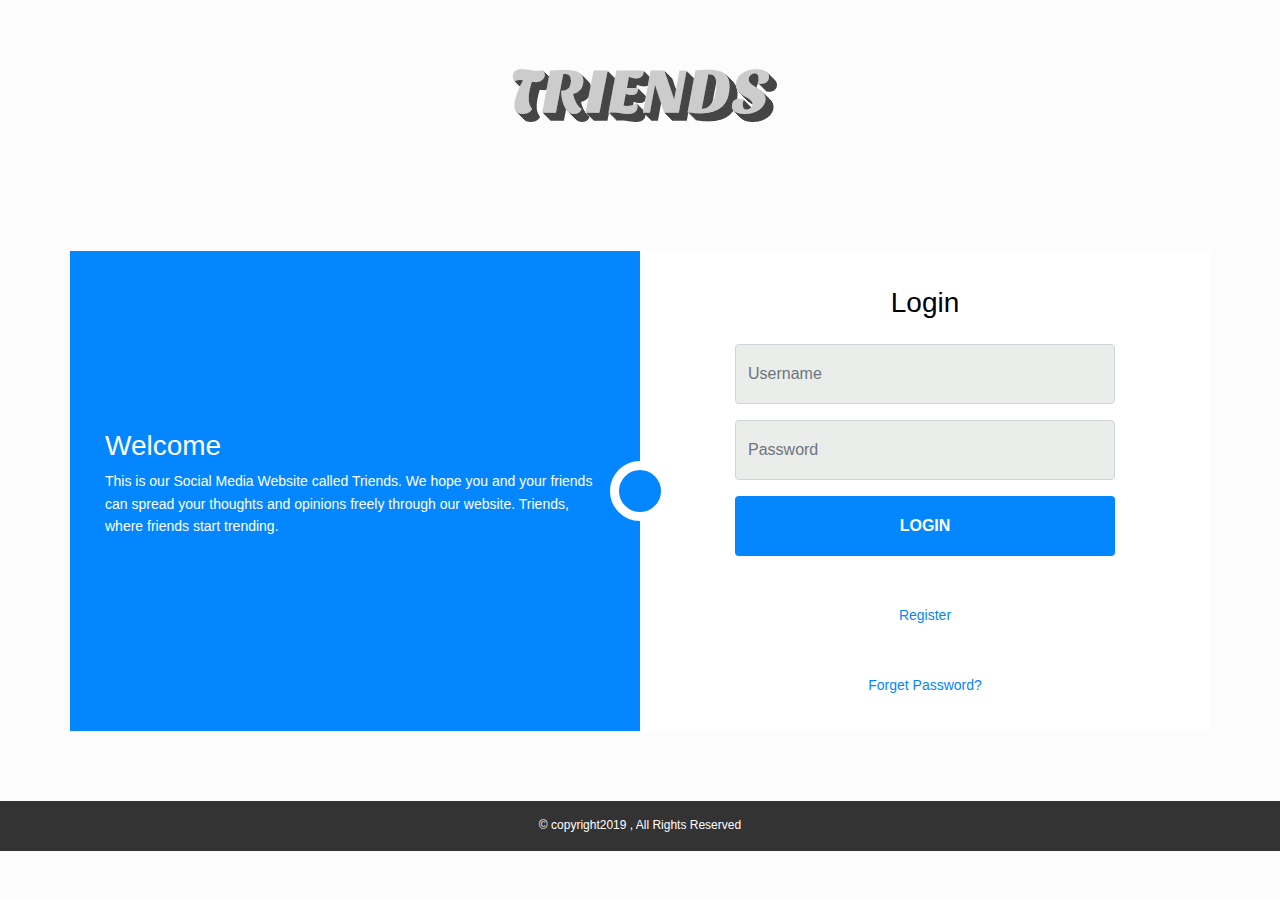
<file: Project/index.html>
<!doctype html>
<html lang="en">
<head>
    
    <meta charset="utf-8">
    <meta name="viewport" content="width=device-width, initial-scale=1, shrink-to-fit=no">
    
    <link rel="stylesheet" href="https://stackpath.bootstrapcdn.com/bootstrap/4.3.1/css/bootstrap.min.css" integrity="sha384-ggOyR0iXCbMQv3Xipma34MD+dH/1fQ784/j6cY/iJTQUOhcWr7x9JvoRxT2MZw1T" crossorigin="anonymous">
    <link rel="stylesheet" type="text/css" href="css/css.css">
    
    <title>Login | Social Media</title>
</head>
<body>

<div class="wos-header">
	<div class="container-fluid p-0">
    	
        <nav class="navbar navbar-expand-lg flex-column p-0">
        	<div class="wos-logoRow">
                <a class="navbar-brand alignCenter" href="index.html"><img src="images/logo.png" alt="logo"></a>
                <button class="navbar-toggler" type="button" data-toggle="collapse" data-target="#navbarSupportedContent" aria-controls="navbarSupportedContent" aria-expanded="false" aria-label="Toggle navigation">
                <span class="navbar-toggler-icon"></span>
                </button>
        	</div>
                
            
        </nav>
        
    </div>
</div>

<section class="wos-contentWrapper">
	<div class="container">
    	<div class="row">
        	<div class="col-md-12">
            	
                <div class="wos-loginWrapper">
                	<div class="row blueBg align-items-center">
                    	<div class="col-md-6 p-0">
                        	<div class="wos-messageBox textLight">
                            	<h3>Welcome</h3>
                                <p>This is our Social Media Website called Triends. We hope you and your friends can spread your thoughts and opinions freely through our website. Triends, where friends start trending.</p>
                            </div>
                        </div>
                        
                        <div class="col-md-6 p-0 bgLight">
                        	<div class="wos-loginBoxWrapper alignCenter">
                            	<h3 class="text-center mb-4">Login</h3>
                            	<form action="home.html">
                                	<div class="form-group">
                                    	<input type="text" id="uname" name="uname" class="form-control" placeholder="Username" required>
                                    </div>
                                    <div class="form-group">
                                    	<input type="password" id="upass" name="upass" class="form-control" placeholder="Password" required>
                                    </div>
                                    <button class="btn btn-primary btn-block">Login</button>
                                </form>
                                
                                <div class="wos-forgetPass mt-5 text-center">
                                	<a href="registration.html">Register</a>
                                </div>
                                <div class="wos-forgetPass mt-5 text-center">
                                	<a href="#">Forget Password?</a>
                                </div>
                                
                            </div>
                        </div>
                        
                    </div>
                </div>
                
            </div>
        </div>
    </div>
</section>

<footer class="wos-footer">
	<div class="container">
    	<div class="row">
        	<div class="col-md-12">
            	<div class="wos-copyright">&copy; copyright2019 , All Rights Reserved</div>
            </div>
        </div>
    </div>
</footer>

<script src="https://code.jquery.com/jquery-1.12.0.min.js"  crossorigin="anonymous"></script>
<script src="https://stackpath.bootstrapcdn.com/bootstrap/4.3.1/js/bootstrap.min.js" integrity="sha384-JjSmVgyd0p3pXB1rRibZUAYoIIy6OrQ6VrjIEaFf/nJGzIxFDsf4x0xIM+B07jRM" crossorigin="anonymous"></script>
<script type="text/javascript" src="js/wos-custom.js"></script>

</body>
</html>
</file>
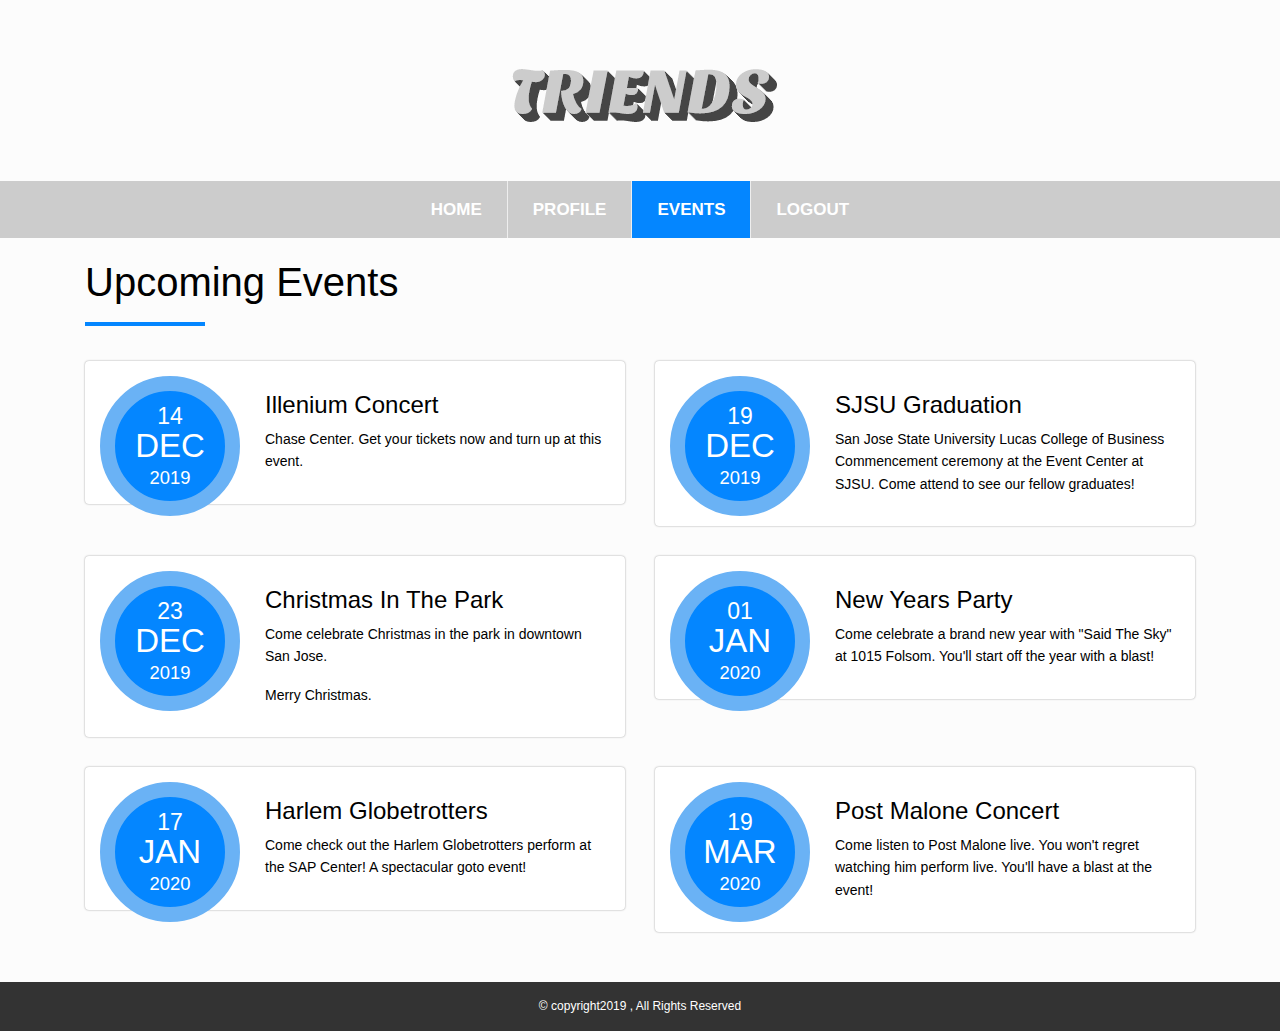
<file: Project/events.html>
<!doctype html>
<html lang="en">
<head>
    
    <meta charset="utf-8">
    <meta name="viewport" content="width=device-width, initial-scale=1, shrink-to-fit=no">
    
    <link rel="stylesheet" href="https://stackpath.bootstrapcdn.com/bootstrap/4.3.1/css/bootstrap.min.css" integrity="sha384-ggOyR0iXCbMQv3Xipma34MD+dH/1fQ784/j6cY/iJTQUOhcWr7x9JvoRxT2MZw1T" crossorigin="anonymous">
    <link rel="stylesheet" type="text/css" href="css/css.css">
    
    <title>Events | Social Media</title>
</head>
<body>

<div class="wos-header">
	<div class="container-fluid p-0">
    	
        <nav class="navbar navbar-expand-lg flex-column p-0">
        	<div class="wos-logoRow">
                <a class="navbar-brand alignCenter" href="index.html"><img src="images/logo.png" alt="logo"></a>
                <button class="navbar-toggler" type="button" data-toggle="collapse" data-target="#navbarSupportedContent" aria-controls="navbarSupportedContent" aria-expanded="false" aria-label="Toggle navigation">
                <span class="navbar-toggler-icon"></span>
                </button>
        	</div>
            
            <div class="wos-primaryMenuRow">
                <div class="collapse navbar-collapse wos-primaryMenu justify-content-center" id="navbarSupportedContent">
                    <ul class="navbar-nav">
                        <li class="nav-item">
                            <a href="home.html">Home</a>
                        </li>
                        <li class="nav-item">
                            <a href="profile.html">Profile</a>
                        </li>
                        <li class="nav-item active">
                            <a href="events.html">Events</a>
                        </li>
                        <li class="nav-item">
                            <a href="index.html">Logout</a>
                        </li>
                    
                    </ul>
                
                </div>
            </div>
                
            
        </nav>
        
    </div>
</div>

<section class="wos-contentWrapper">
	<div class="container">
    	<div class="row">        	
            <div class="col-md-12">
            	
                <div class="wos-eventWrapper">
                	
                    <h1 class="wos-pageTitle">Upcoming Events</h1>
                    
                    <div class="row">
                        <div class="col-lg-6">
                			<div class="wos-eventBox">
                    	
                                	<h2 class="wos-eventDate">
                                    	<span>14</span>
                                        DEC
                                        <span><small>2019</small></span>
                                    </h2>
                            
                            	<div class="wos-eventContent">
	                            	<h4>Illenium Concert</h4>
                                    <p>Chase Center. Get your tickets now and turn up at this event.</p>
                                </div>
                    		</div>
                    	</div>
                        
                        <div class="col-lg-6">
                			<div class="wos-eventBox">
                    	
                                	<h2 class="wos-eventDate">
                                    	<span>19</span>
                                        DEC
                                        <span><small>2019</small></span>
                                    </h2>
                            
                            	<div class="wos-eventContent">
	                            	<h4>SJSU Graduation</h4>
                                    <p>San Jose State University Lucas College of Business Commencement ceremony at the Event Center at SJSU. Come attend to see our fellow graduates!</p>
                                </div>
                    		</div>
                    	</div>
                        
                        <div class="col-lg-6">
                			<div class="wos-eventBox">
                    	
                                	<h2 class="wos-eventDate">
                                    	<span>23</span>
                                        DEC
                                        <span><small>2019</small></span>
                                    </h2>
                            
                            	<div class="wos-eventContent">
	                            	<h4>Christmas In The Park</h4>
                                    <p>Come celebrate Christmas in the park in downtown San Jose.</p> <p>Merry Christmas. </p>
                                </div>
                    		</div>
                    	</div>
                        
                        <div class="col-lg-6">
                			<div class="wos-eventBox">
                    	
                                	<h2 class="wos-eventDate">
                                    	<span>01</span>
                                        JAN
                                        <span><small>2020</small></span>
                                    </h2>
                            
                            	<div class="wos-eventContent">
	                            	<h4>New Years Party</h4>
                                    <p>Come celebrate a brand new year with "Said The Sky" at 1015 Folsom. You'll start off the year with a blast!</p>
                                </div>
                    		</div>
                    	</div>
                        
                        <div class="col-lg-6">
                			<div class="wos-eventBox">
                    	
                                	<h2 class="wos-eventDate">
                                    	<span>17</span>
                                        JAN
                                        <span><small>2020</small></span>
                                    </h2>
                            
                            	<div class="wos-eventContent">
	                            	<h4>Harlem Globetrotters</h4>
                                    <p>Come check out the Harlem Globetrotters perform at the SAP Center! A spectacular goto event!</p>
                                </div>
                    		</div>
                    	</div>
                        
                        <div class="col-lg-6">
                			<div class="wos-eventBox">
                    	
                                	<h2 class="wos-eventDate">
                                    	<span>19</span>
                                        MAR
                                        <span><small>2020</small></span>
                                    </h2>
                            
                            	<div class="wos-eventContent">
	                            	<h4>Post Malone Concert</h4>
                                    <p>Come listen to Post Malone live. You won't regret watching him perform live. You'll have a blast at the event! </p>
                                </div>
                    		</div>
                    	</div>
                        
                        
                        
                        
                    </div>
                    
                    
                    
                </div>
                
            </div>          
        </div>
    </div>
</section>

<footer class="wos-footer">
	<div class="container">
    	<div class="row">
        	<div class="col-md-12">
            	<div class="wos-copyright">&copy; copyright2019 , All Rights Reserved</div>
            </div>
        </div>
    </div>
</footer>


<script src="https://code.jquery.com/jquery-1.12.0.min.js"  crossorigin="anonymous"></script>
<script src="https://stackpath.bootstrapcdn.com/bootstrap/4.3.1/js/bootstrap.min.js" integrity="sha384-JjSmVgyd0p3pXB1rRibZUAYoIIy6OrQ6VrjIEaFf/nJGzIxFDsf4x0xIM+B07jRM" crossorigin="anonymous"></script>
<script type="text/javascript" src="js/wos-custom.js"></script>

</body>
</html>
</file>
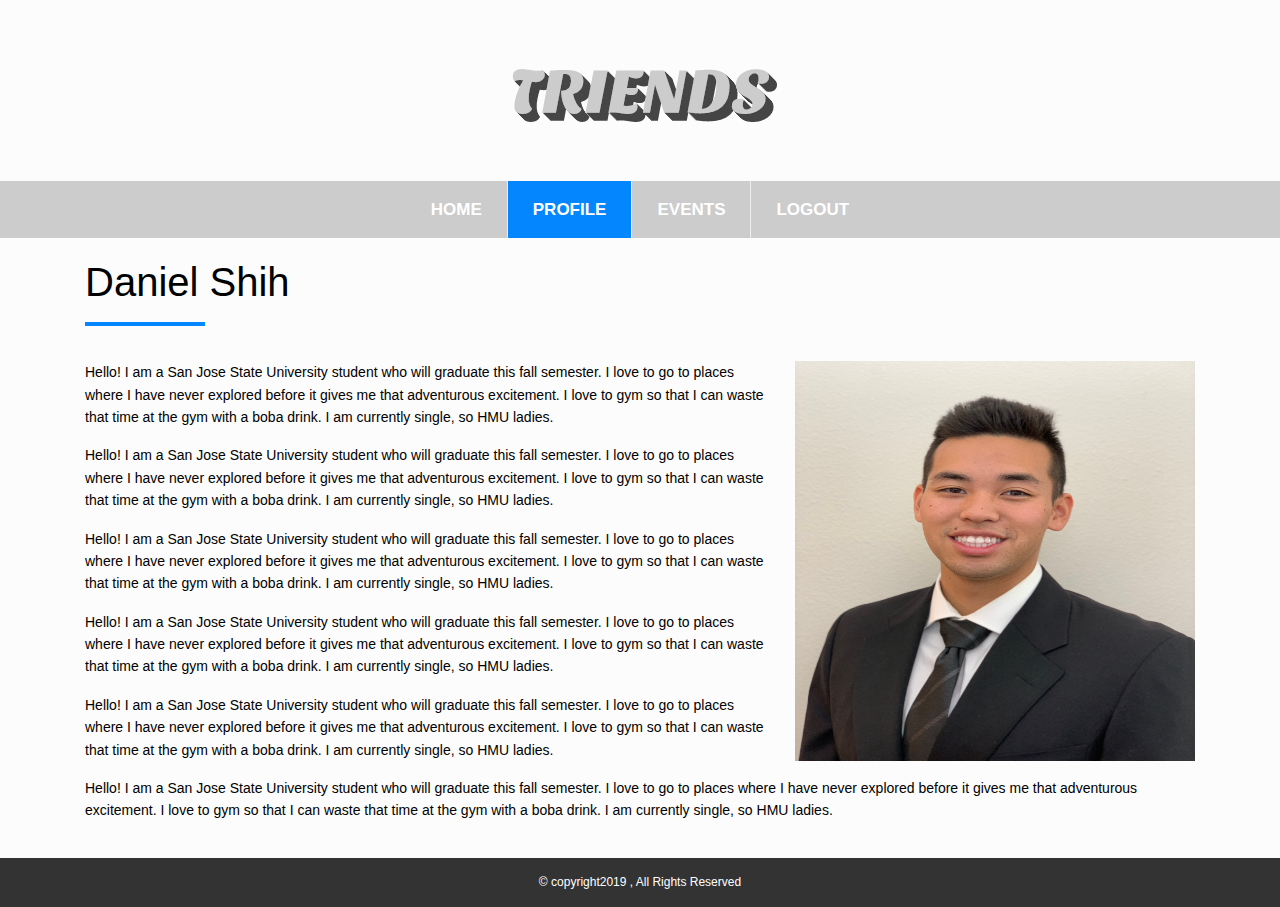
<file: Project/profile.html>
<!doctype html>
<html lang="en">
<head>

    <meta charset="utf-8">
    <meta name="viewport" content="width=device-width, initial-scale=1, shrink-to-fit=no">
    

    <link rel="stylesheet" href="https://stackpath.bootstrapcdn.com/bootstrap/4.3.1/css/bootstrap.min.css" integrity="sha384-ggOyR0iXCbMQv3Xipma34MD+dH/1fQ784/j6cY/iJTQUOhcWr7x9JvoRxT2MZw1T" crossorigin="anonymous">
    <link rel="stylesheet" type="text/css" href="css/css.css">
    
    <title>Profile | Social Media</title>
</head>
<body>

<div class="wos-header">
	<div class="container-fluid p-0">
    	
        <nav class="navbar navbar-expand-lg flex-column p-0">
        	<div class="wos-logoRow">
                <a class="navbar-brand alignCenter" href="index.html"><img src="images/logo.png" alt="logo"></a>
                <button class="navbar-toggler" type="button" data-toggle="collapse" data-target="#navbarSupportedContent" aria-controls="navbarSupportedContent" aria-expanded="false" aria-label="Toggle navigation">
                <span class="navbar-toggler-icon"></span>
                </button>
        	</div>
            
            <div class="wos-primaryMenuRow">
                <div class="collapse navbar-collapse wos-primaryMenu justify-content-center" id="navbarSupportedContent">
                    <ul class="navbar-nav">
                        <li class="nav-item">
                            <a href="home.html">Home</a>
                        </li>
                        <li class="nav-item active">
                            <a href="profile.html">Profile</a>
                        </li>
                        <li class="nav-item">
                            <a href="events.html">Events</a>
                        </li>
                        <li class="nav-item">
                            <a href="index.html">Logout</a>
                        </li>
                    
                    </ul>
                
                </div>
            </div>
                
            
        </nav>
        
    </div>
</div>

<section class="wos-contentWrapper">
	<div class="container">
    	<div class="row">        	
            <div class="col-md-12">
            	
                <div class="wos-eventWrapper">
                	
                    <h1 class="wos-pageTitle">Daniel Shih</h1>
                    
                    <p><img src="images/Daniel.jpg" class="imgRight" style="width:400px;height:400px;"/>Hello! I am a San Jose State University student who will graduate this fall semester. I love to go to places where I have never explored before it gives me that adventurous excitement. I love to gym so that I can waste that time at the gym with a boba drink. I am currently single, so HMU ladies.</p>
                    <p>Hello! I am a San Jose State University student who will graduate this fall semester. I love to go to places where I have never explored before it gives me that adventurous excitement. I love to gym so that I can waste that time at the gym with a boba drink. I am currently single, so HMU ladies.</p>
                    <p>Hello! I am a San Jose State University student who will graduate this fall semester. I love to go to places where I have never explored before it gives me that adventurous excitement. I love to gym so that I can waste that time at the gym with a boba drink. I am currently single, so HMU ladies.</p>
                    <p>Hello! I am a San Jose State University student who will graduate this fall semester. I love to go to places where I have never explored before it gives me that adventurous excitement. I love to gym so that I can waste that time at the gym with a boba drink. I am currently single, so HMU ladies.</p>
                    <p>Hello! I am a San Jose State University student who will graduate this fall semester. I love to go to places where I have never explored before it gives me that adventurous excitement. I love to gym so that I can waste that time at the gym with a boba drink. I am currently single, so HMU ladies.</p>
                    <p>Hello! I am a San Jose State University student who will graduate this fall semester. I love to go to places where I have never explored before it gives me that adventurous excitement. I love to gym so that I can waste that time at the gym with a boba drink. I am currently single, so HMU ladies.</p>
                    
                    
                </div>
                
            </div>           
        </div>
    </div>
</section>

<footer class="wos-footer">
	<div class="container">
    	<div class="row">
        	<div class="col-md-12">
            	<div class="wos-copyright">&copy; copyright2019 , All Rights Reserved</div>
            </div>
        </div>
    </div>
</footer>

<script src="https://code.jquery.com/jquery-1.12.0.min.js"  crossorigin="anonymous"></script>
<script src="https://stackpath.bootstrapcdn.com/bootstrap/4.3.1/js/bootstrap.min.js" integrity="sha384-JjSmVgyd0p3pXB1rRibZUAYoIIy6OrQ6VrjIEaFf/nJGzIxFDsf4x0xIM+B07jRM" crossorigin="anonymous"></script>
<script type="text/javascript" src="js/wos-custom.js"></script>

</body>
</html>
</file>
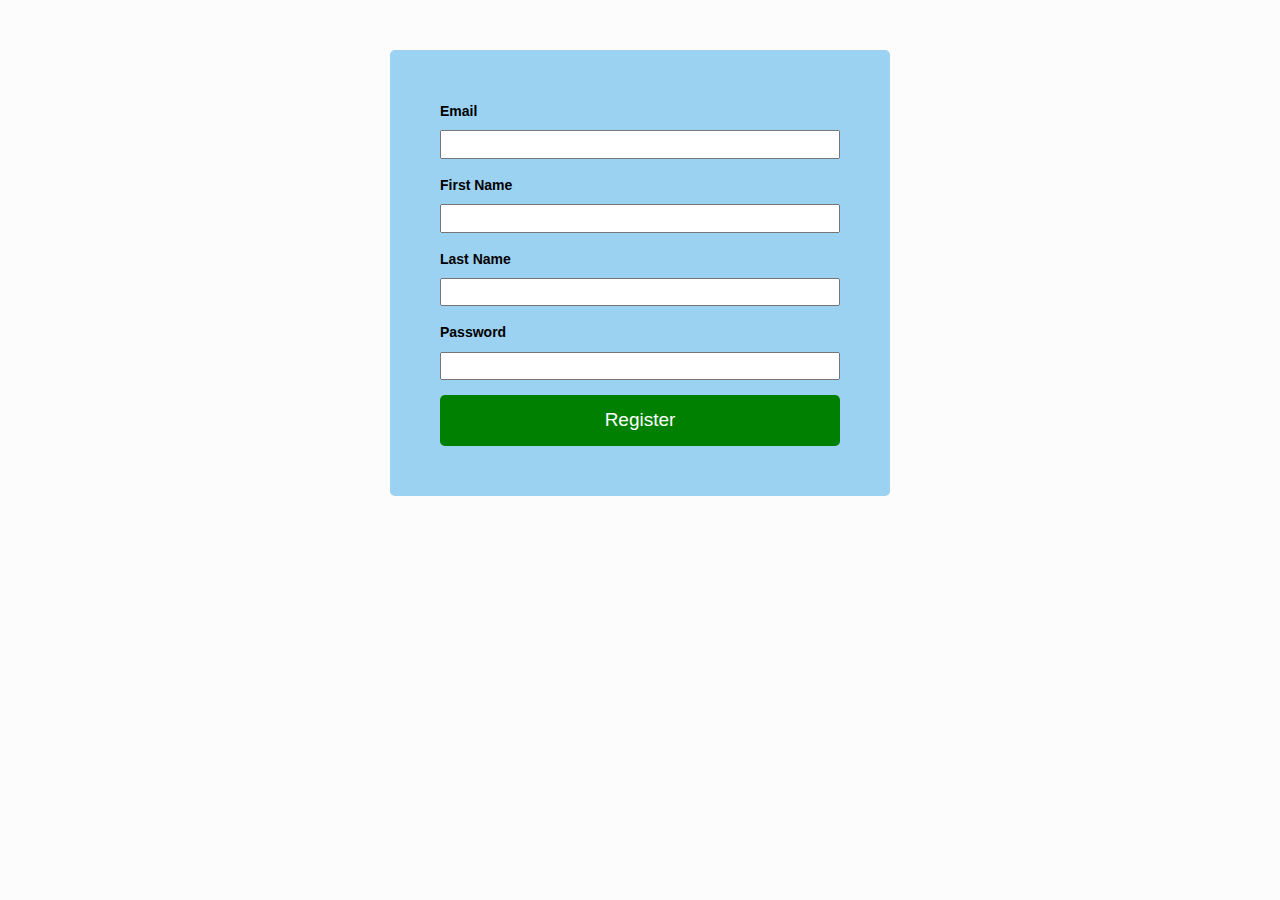
<file: Project/registration.html>
<!DOCTYPE html>

<html>
   <head>
    <meta charset = "utf-8">
    <meta name="viewport" content="width=device-width, initial-scale=1, shrink-to-fit=no">
    
    <link rel="stylesheet" href="https://stackpath.bootstrapcdn.com/bootstrap/4.3.1/css/bootstrap.min.css" integrity="sha384-ggOyR0iXCbMQv3Xipma34MD+dH/1fQ784/j6cY/iJTQUOhcWr7x9JvoRxT2MZw1T" crossorigin="anonymous">
    <link rel="stylesheet" type="text/css" href="css/css.css">
      <title>LoginPage</title>
      <link rel="stylesheet" type="text/css" href="css/registration.css">
   </head>

   <body>

   	<div class="login-page">

   		<form action= "home.html" class = "form">
        <section>
          <label>Email</label>
          <input type = "email" id = "email" maxlength = "20"
                  required = "true"/>
        </section>
        <section>
          <label>First Name</label>
          <input type = "text" id = "firstname" required ="true"/>
        </section>
        <section>
          <label>Last Name</label>
          <input type = "text" id = "lastname" required ="true"/>
        </section>
        <section>
          <label>Password</label>
          <input type ="password" id= "password" maxlength = "15" required ="true"/>
        </section>
        <button>Register</button>
      </form>

</div>

	</body>
</html>
</file>
<file: Project/css/css.css>
body{
	background-color:#FCFCFC;
	font-size:14px;
	line-height:1.6;
	color:#000
}
img{
	max-width:100%;
}
a{color:#0486ff}
a:hover{
	text-decoration:none
}

.alignLeft,
.alignCenter,
.alignRight{
	display:table;
}
.alignleft{
	margin-left:auto;
}
.alignCenter{
	margin-left:auto;
	margin-right:auto;
}
.alignRight{
	margin-left:auto;
}
.imgRight{
	float:right;
	margin-left:25px;
	margin-bottom:10px
}
.blueBg{
	background-color:#0486ff;
}
.textLight{
	color:#fff
}
.bgLight{
	background-color:#FFF;
}


.dark-mode {
	width: 100%;
	margin-bottom: 15px;
}

.light-mode {
	width: 100%;
	margin-bottom: 15px;
}

.date {
	width: 100%;
	margin-bottom: 15px;
}

.wos-header{}

.wos-logoRow{
	padding:25px 0
}
.wos-primaryMenuRow{
	width:100%;
	background-color:#CCC;
}
.wos-primaryMenu{
}
.navbar-nav li{
	border-right:1px solid #eee;
}
.navbar-nav li:last-child{
	border-right:0;
}
.navbar-nav li a {
    padding: 15px 25px;
    display: block;
    color: #fff;
    text-transform: uppercase;
    font-size: 17px;
    font-weight: 600;
	transition: all 0.2s ease-in-out;-moz-transition: all 0.2s ease-in-out;-webkit-transition: all 0.2s ease-in-out;
}
.navbar-nav >li.active> a,
.navbar-nav >li> a:hover{
	background:#0486ff;
}

.wos-contentWrapper{
	padding:20px 0
}
.wos-feedBox{
	box-shadow:0 0 2px rgba(0,0,0,0.2);-moz-box-shadow:0 0 2px rgba(0,0,0,0.2);-webkit-box-shadow:0 0 2px rgba(0,0,0,0.2);
	border-radius:4px;
	overflow:hidden;
	background-color:#FFF;;
	margin-bottom:20px;
}
.wos-feedBox:last-child{
	margin-bottom:0;
}
.wos-feedHeader{
	background-color:#0486ff;
	color:#fff;
	padding:8px 15px;
	position:relative
}
.wos-feedHeader h5{
	margin-bottom:0;
}
.wos-feedDate{
	display:table;
	margin-left:auto;
	background:#fff;
	color:#0486ff;
	padding:2px 6px;
	font-size:12px;
	position:absolute;
	top:50%;
	right:15px;
	transform:translateY(-50%);
	border-radius:4px;-moz-border-radius:4px;-webkit-border-radius:4px;
}
.wos-feedContent{
	background:#fff;
	padding:12px;
}
.wos-feedFooter{
	background-color:#fefefe;
	border-top:1px solid #eee;
	padding:5px 15px;
	font-size:12px;
}


.widget{
	background:#fff;
	box-shadow:0 0 2px rgba(0,0,0,0.15);
	border-radius:3px;
	overflow:hidden;
	margin-bottom:20px;
}
.widget:last-child{
	margin-bottom:0;
}
.widget .widget-title{
	background-color:#0486ff;
	color:#fff;
	padding:7px 12px;
	font-size:18px;
	margin-bottom:0;
}
.widget-content{
	padding:12px;
}
.widget ul{
	margin:0;
	padding:0;
	list-style:none
}
.widget ul li{
	padding:5px 0;
	border-bottom:1px solid #eee
}
.widget ul li:last-child{
	border-bottom:0
}
.widget ul li a{
	display:block
}
.wos-footer{
	background-color:#333;
	color:#fff;
	padding:15px;
	font-size:12px;
}
.wos-copyright{text-align:center;}


.wos-loginWrapper{
	margin:50px 0;
	position:relative
}
.wos-loginWrapper:after{
	content:"";
	width:60px;
	height:60px;
	position:absolute;
	top:50%;
	left:50%;
	background-color:#0486ff;
	border: 9px solid #fff;
	border-radius:100%;-moz-border-radius:100%;-webkit-border-radius:100%;
	transform:translate(-50%,-50%);-moz-transform:translate(-50%,-50%);-webkit-transform:translate(-50%,-50%);
}

.wos-messageBox{
	padding:35px
}

.wos-loginBoxWrapper{
	width:450px;
	max-width:100%;
	padding:35px
}
.form-control{
	background-color:#ebedeb;
	height:60px;
	line-height:60px;
	padding-top:0;
	padding-bottom:0;
}
.btn{
	height:60px;
	line-height:60px;
	padding-top:0;
	padding-bottom:0;
	border:0;
	font-weight:600;
	text-transform:uppercase;
}
.btn-primary{
	background-color:#0486ff;
}


.wos-pageTitle{
	position:relative;
	margin-bottom:35px;
	padding-bottom:20px;
}
.wos-pageTitle:after{
	content:"";
	width:120px;
	height:4px;
	background:#0486ff;
	position:absolute;
	bottom:0;
	left:0
}
.wos-pageTitle span{
	font-size:75%;
	display:block
}
.wos-eventDate {
    font-size: 33px;
    text-align: center;
    width: 140px;
    height: 140px;
    background: #0486ff;
    color: #fff;
    border-radius: 100%;
    line-height: 30px;
    padding: 10px;
    border: 15px solid #6ab2f5;
	float:left;
	margin-right:25px;
	margin-bottom:25px
}
.wos-eventDate span{
	display:block;
	font-size:23px;
}
.wos-eventContent{
	padding-top:15px;
	padding-left:165px;
}
.wos-eventBox {
    background: #fff;
    box-shadow: 0 0 2px rgba(0,0,0,0.4);-moz-box-shadow: 0 0 2px rgba(0,0,0,0.4);-webkit-box-shadow: 0 0 2px rgba(0,0,0,0.4);
	border-radius:4px;-moz-border-radius:4px;-webkit-border-radius:4px;
    padding: 15px;
	margin-bottom:30px;
}



.navbar-toggler-icon {
  background-image: url("data:image/svg+xml;charset=utf8,%3Csvg viewBox='0 0 32 32' xmlns='http://www.w3.org/2000/svg'%3E%3Cpath stroke='rgba(4,134,255, 0.5)' stroke-width='2' stroke-linecap='round' stroke-miterlimit='10' d='M4 8h24M4 16h24M4 24h24'/%3E%3C/svg%3E");
}

.navbar-toggler {
  border-color: #0486ff;
  display: table;
    margin: 15px auto 0;
}
@media all and ( max-width: 991px ){
	.wos-loginBoxWrapper {
		width: 350px;
		max-width: 100%;
		padding: 15px 0 15px 30px;
	}
}

@media all and ( max-width: 767px ){
	.navbar-brand img{
		height:30px
	}
	.wos-eventBox{
		text-align:center
	}
	.wos-eventDate{
		float:none;
		display:table;
		margin:0 auto 25px
	}
	.wos-eventContent{
		padding-left:0;
	}
	
	.wos-loginBoxWrapper {
		width: 300px;
		max-width: 100%;
		padding: 15px 0 15px 0px;
	}
	.wos-loginWrapper:after{
		top:42%
	}
	.wos-loginWrapper{
		padding:0
	}
	.wos-loginWrapper{
		padding:0
	}
	.wos-rightSidebar,
	.wos-leftSidebar{
		display: none;
	}
}
</file>
<file: Project/css/registration.css>
form {
	width: 500px;
	margin: 0 auto;
	margin-top: 50px;
	border-radius: 5px;
	padding: 50px;
	background-color: #9bd2f2;
}

label {
	font-weight: bold;
}

input {
	display: block;
	width: 100%;
	margin-bottom: 15px;
}

button {
	width: 100%;
	color: white;
	border: none;
	background-color: green;
	padding: 10px;
	border-radius: 5px;
	font-size: 19px;
}
</file>
